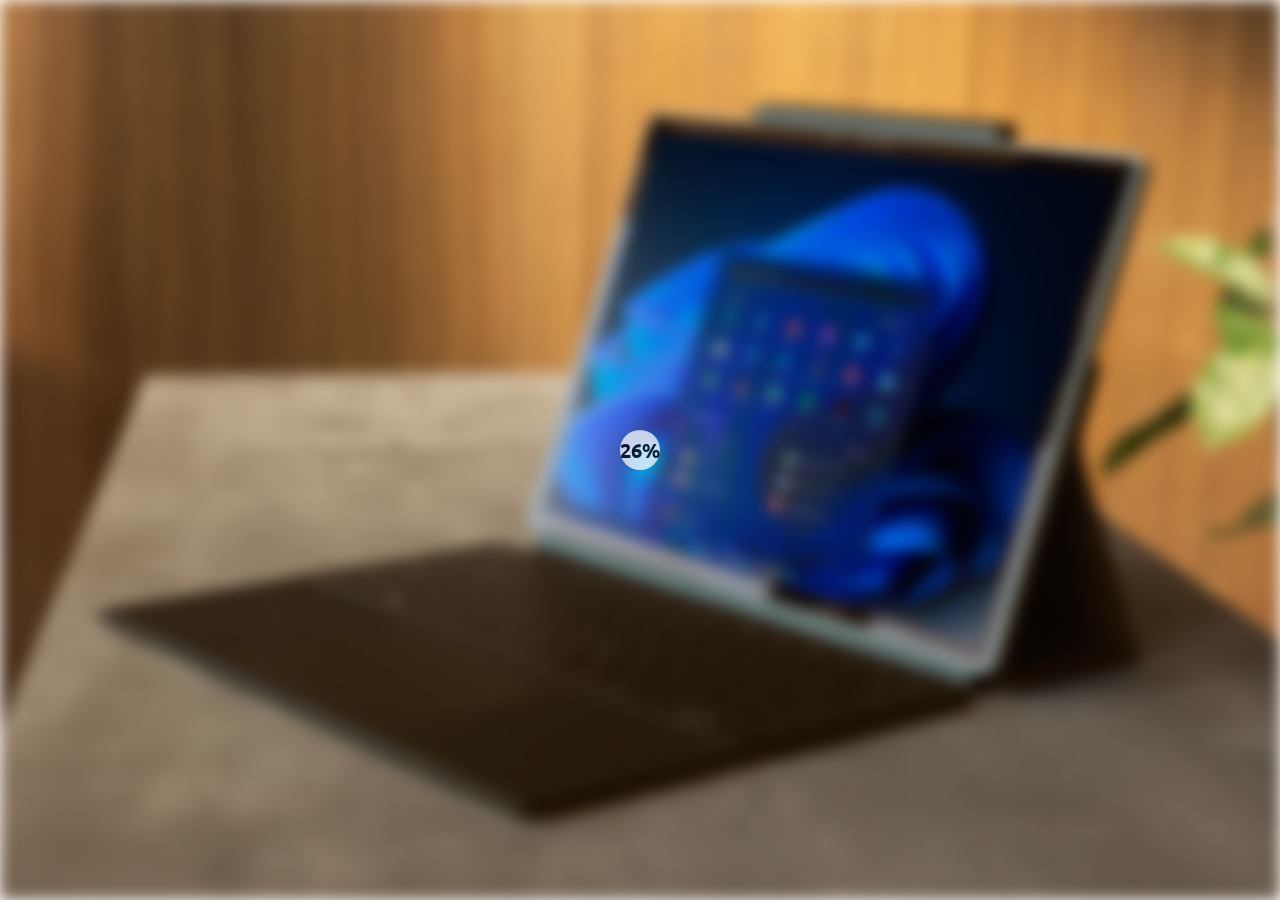
<file: Blurry Loading/index.html>
<!DOCTYPE html>
<html lang="en">
  <head>
    <meta charset="UTF-8" />
    <meta http-equiv="X-UA-Compatible" content="IE=edge" />
    <meta name="viewport" content="width=device-width, initial-scale=1.0" />
    <title>Blurry Loading</title>
    <link rel="preconnect" href="https://fonts.googleapis.com" />
    <link rel="preconnect" href="https://fonts.gstatic.com" crossorigin />
    <link
      href="https://fonts.googleapis.com/css2?family=Ubuntu&display=swap"
      rel="stylesheet"
    />
    <link rel="stylesheet" href="style.css" />
    <script defer src="script.js"></script>
  </head>
  <body>
    <section id="imgSection">
    </section>
    <div id="loading">0%</div>
  </body>
</html>
</file>
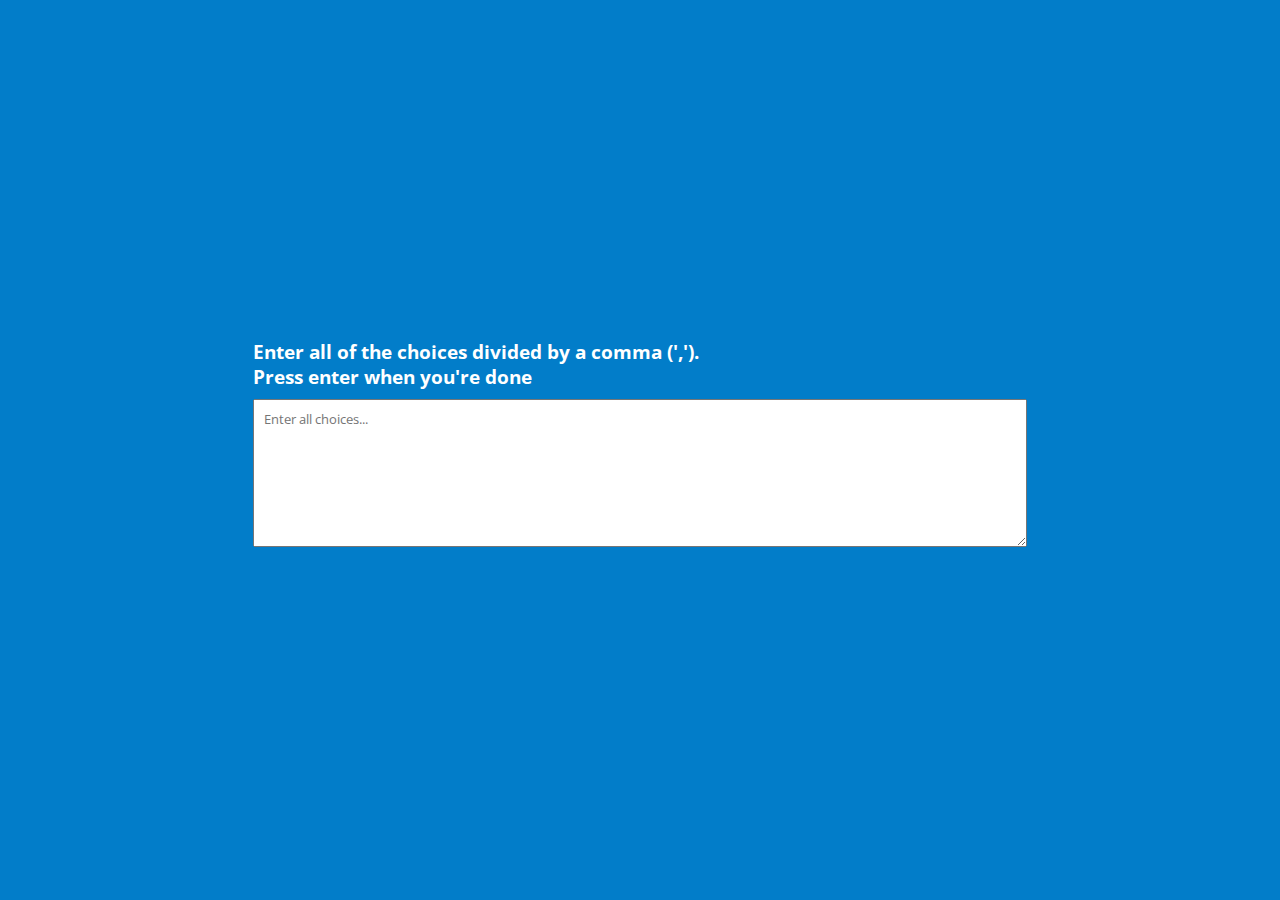
<file: choice-picker/index.html>
<!DOCTYPE html>
<html lang="en">
  <head>
    <meta charset="UTF-8" />
    <meta http-equiv="X-UA-Compatible" content="IE=edge" />
    <meta name="viewport" content="width=device-width, initial-scale=1.0" />
    <title>Choice Picker</title>
    <link rel="stylesheet" href="style.css" />
    <script defer src="script.js"></script>
    <link rel="preconnect" href="https://fonts.googleapis.com" />
    <link rel="preconnect" href="https://fonts.gstatic.com" crossorigin />
    <link
      href="https://fonts.googleapis.com/css2?family=Open+Sans&display=swap"
      rel="stylesheet"
    />
  </head>
  <body>
    <section id="main-section">
      <div id="content">
        <h3>
          Enter all of the choices divided by a comma (','). <br> Press enter when
          you're done
        </h3>
        <textarea
          cols="94"
          rows="7"
          id="textInput"
          placeholder="Enter all choices..."
        ></textarea>
        <div id="choices"></div>
      </div>
    </section>
  </body>
</html>
</file>
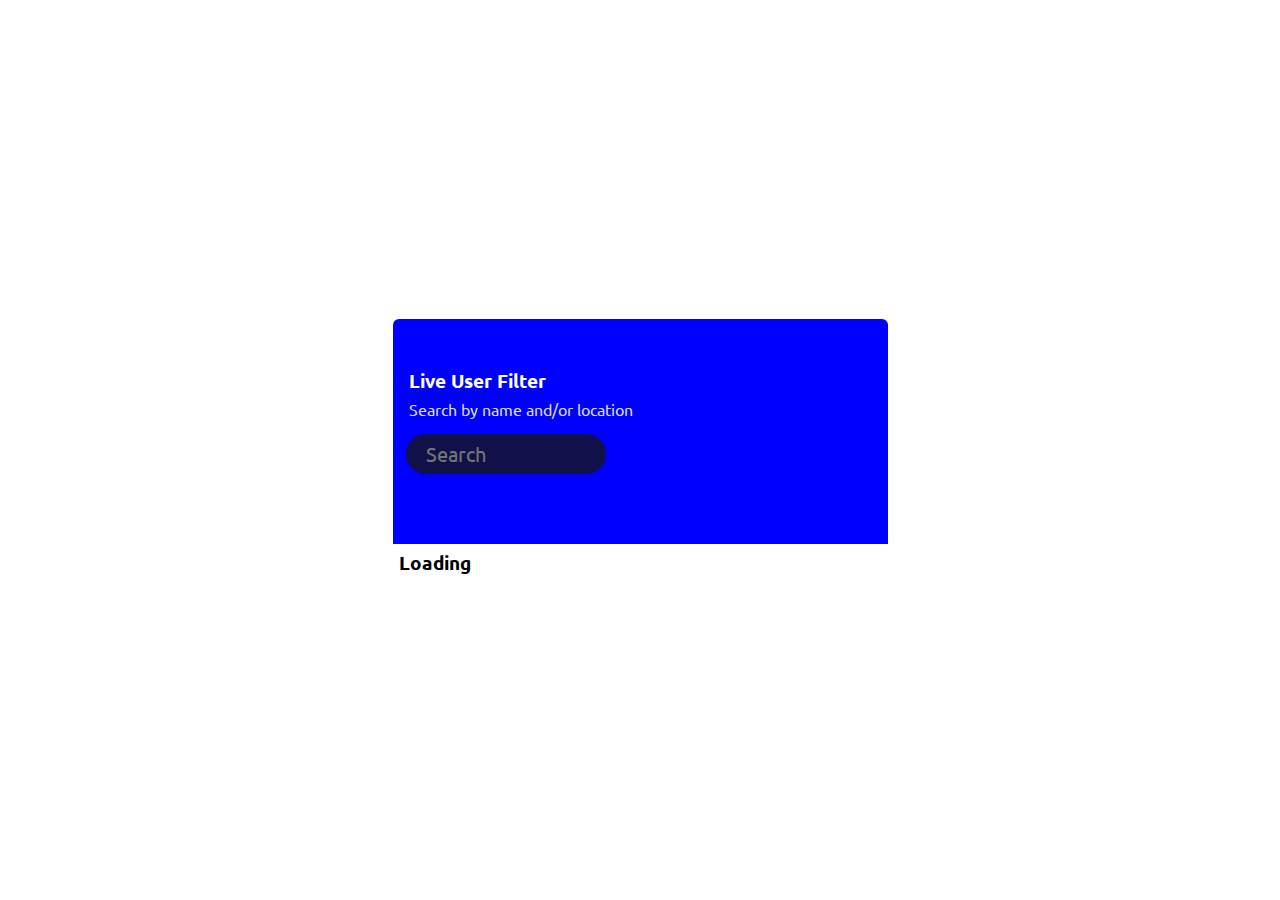
<file: Live User Filter/index.html>
<!DOCTYPE html>
<html lang="en">
<head>
    <meta charset="UTF-8">
    <meta http-equiv="X-UA-Compatible" content="IE=edge">
    <meta name="viewport" content="width=device-width, initial-scale=1.0">
    <title>Live User Filter</title>
    <link rel="preconnect" href="https://fonts.googleapis.com" />
    <link rel="preconnect" href="https://fonts.gstatic.com" crossorigin />
    <link
      href="https://fonts.googleapis.com/css2?family=Ubuntu&display=swap"
      rel="stylesheet"
    />
    <link rel="stylesheet" href="style.css">
    <script defer src="script.js"></script>
</head>
<body>  
  <div id="container">
    <div id="box">
      <h3>Live User Filter</h3>
      <p>Search by name and/or location</p>
      <input type="text" id="searchBar" placeholder="Search">
    </div>
    <div id="users">
      <h3>Loading</h3>
    </div>
  </div>
</body>
</html>
</file>
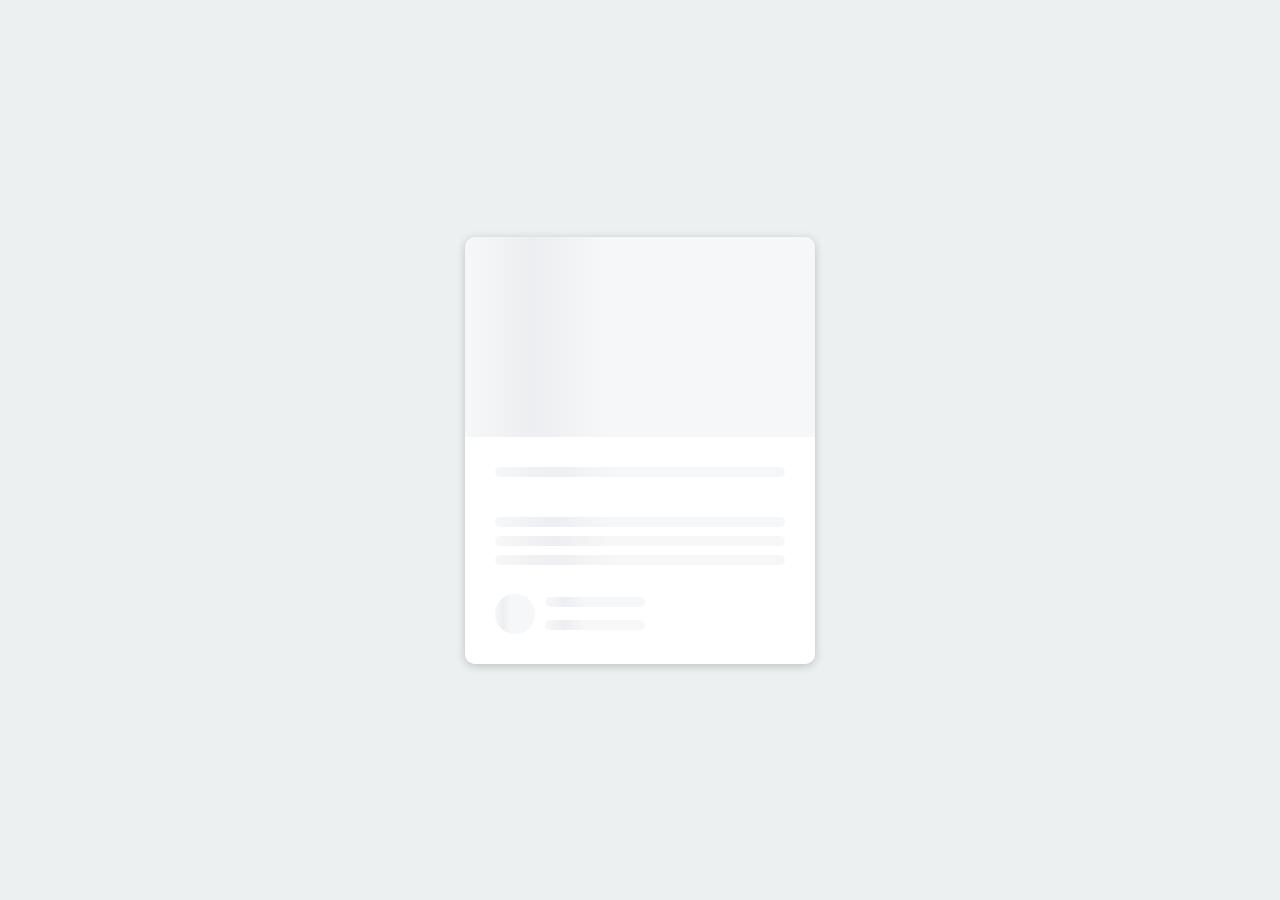
<file: Skeleton Loading/index.html>
<!DOCTYPE html>
<html lang="en">
  <head>
    <meta charset="UTF-8" />
    <meta name="viewport" content="width=device-width, initial-scale=1.0" />
    <link rel="stylesheet" href="style.css" />
    <title>Skeleton Loading</title>
  </head>
  <body>
    <div class="card">
      <div class="card-header animated-bg" id="header">&nbsp;</div>

      <div class="card-content">
        <h3 class="card-title animated-bg animated-bg-text" id="title">
          &nbsp;
        </h3>
        <p class="card-excerpt" id="excerpt">
          &nbsp;
          <span class="animated-bg animated-bg-text">&nbsp;</span>
          <span class="animated-bg animated-bg-text">&nbsp;</span>
          <span class="animated-bg animated-bg-text">&nbsp;</span>
        </p>
        <div class="author">
          <div class="profile-img animated-bg" id="profile_img">&nbsp;</div>
          <div class="author-info">
            <strong class="animated-bg animated-bg-text" id="name"
              >&nbsp;</strong
            >
            <small class="animated-bg animated-bg-text" id="date">&nbsp;</small>
          </div>
        </div>
      </div>
    </div>

    <script src="script.js"></script>
  </body>
</html>
</file>
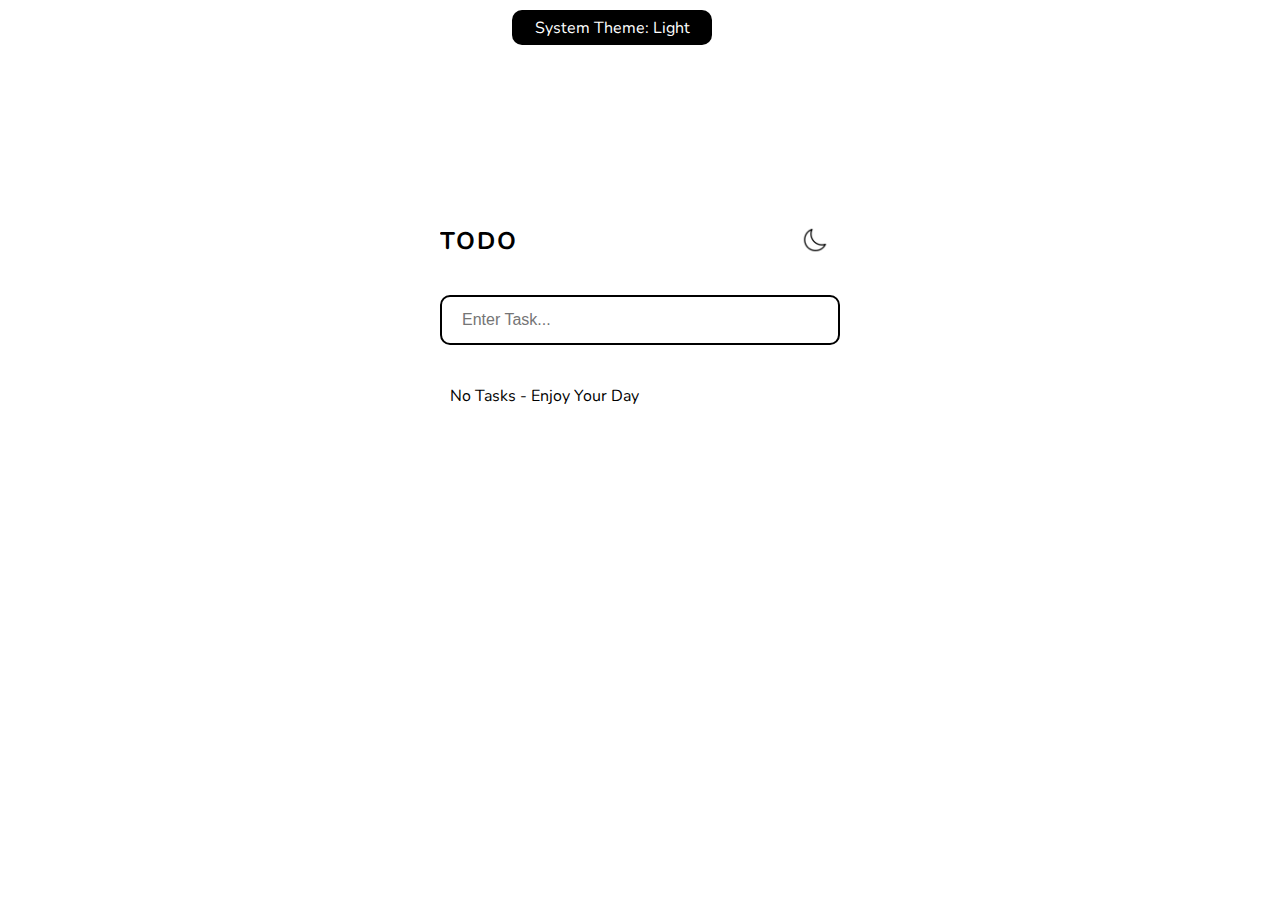
<file: To Do App/index.html>
<!DOCTYPE html>
<html lang="en">
<head>
    <meta charset="UTF-8">
    <meta http-equiv="X-UA-Compatible" content="IE=edge">
    <meta name="viewport" content="width=device-width, initial-scale=1.0">
    <title>To Do App</title>
    <link rel="stylesheet" href="style.css">
    <script defer src="script.js"></script>
    <link rel="preconnect" href="https://fonts.googleapis.com">
    <link rel="preconnect" href="https://fonts.gstatic.com" crossorigin>
    <link href="https://fonts.googleapis.com/css2?family=Nunito&display=swap" rel="stylesheet">
</head>
<body>
<div id="title">
    <h2>TODO</h2>
    <div id="theme">
        <img src="./img/icons8-sun-50 (1).png" alt="Light" id="light">
        <img src="./img/icons8-dark-64.png" alt="Dark" id="dark">
    </div>
</div>

    <input type="text" id="inputBox" placeholder="Enter Task...">

    <div id="tasks">No Tasks - Enjoy Your Day</div>
</body>
</html>
</file>
<file: Blurry Loading/style.css>
*{
    margin: 0;
    padding: 0;
    font-family: 'Ubuntu', sans-serif;
}
body{
    min-height: 100vh;
    min-width: 100vw;
    display: flex;
    justify-content: center;
    align-items: center;
}
#imgSection{
    background-image: url('dell.jpg');
    background-repeat: no-repeat;
    background-size: cover;
    display: flex;
    height: 100vh;
    width: 100vw;
    align-items: center;
    justify-content: center;
    filter: blur(10px);
}
#loading{
    font-weight: bold;
    font-size: 20px;
    background-color: white;
    color: black;
    border-radius: 50%;
    height: 40px;
    width: 40px;
    display: flex;
    align-items: center;
    justify-content: center;
    position: absolute;
    /* filter: blur(1px); */
    opacity: 1;
}
/* 0 - 10px
10 - 9px
20 - 8px
30 - 7px */

/* 10% jump - 1px reduce
1%jump - 0.1px reduce */
</file>
<file: choice-picker/style.css>
*{
    padding: 0;
    margin: 0;
    overflow: hidden;
    font-family: 'Open Sans', sans-serif;
}
body{
    color: white;
    background-color: rgb(2, 125, 201);
    display: flex;
    min-height: 100vh;
    min-width: 100vw;
    align-items: center;
    justify-content: center;
}
#content textarea{
    margin-top: 10px;
    padding: 10px;
}
#choices{
    margin-top: 10px;
    display: flex;
    flex-direction: row;
    flex-wrap: wrap;
}
.btn{
    min-height: 30px;
    min-width: 30px;
    color: white;
    background-color: orange;
    border-radius: 10px;
    padding: 10px;
    text-align: center;
    display: flex;
    justify-content: center;
    align-items: center;
    text-align: center;
    margin-left: 5px;
    margin-top: 5px;
}
.btn-black{
    min-height: 30px;
    min-width: 30px;
    color: white;
    border-radius: 10px;
    padding: 10px;
    text-align: center;
    display: flex;
    justify-content: center;
    align-items: center;
    text-align: center;
    margin-left: 5px;
    margin-top: 5px;
    background-color: black;
}
.btn:hover{
    border: 2px solid orange;
}
textarea:focus{
    outline: none;
}
</file>
<file: Live User Filter/style.css>
*{
    padding: 0;
    margin: 0;
    font-family: 'Ubuntu', sans-serif;
    box-sizing: border-box;
}
body{
    display: flex;
    align-items: center;
    justify-content: center;
    min-height: 100vh;
    min-width: 100vw;
}
#container{
    height: 80vh;
    width: 55vh;
    border-radius: 10px;
    display: flex;
    flex-direction: column;
    align-items: center;
    justify-content: center;
}
#box{
    padding: 6px;
    border-top-left-radius: 6px;
    border-top-right-radius: 6px;
    width: 55vh;
    height: 25vh;
    background-color: blue;
    color: white;
    display: flex;
    flex-direction: column;
    text-align: left;
    justify-content: center;
}
#users{
    padding: 6px;
    border-end-end-radius: 6px;
    border-bottom-left-radius: 6px;
    display: flex;
    flex-direction: column;
    /* justify-content: center; */
    /* align-items: center; */
    max-height: 55vh;
    width: 55vh;
    overflow: auto;
    background-color: white;
}
#box input{
    border-radius: 30px;
    height: 40px;
    width: 200px;
    outline: none;
    border: none;
    font-size: 20px;
    text-align: left;
    padding-left: 20px;
    background-color: rgb(17, 17, 74);
    color: white;
    margin-left: 7px;
}
.userInfoOut{
    display: flex;
    width: 40vh;
    height: 100px;
    margin-left: 20px;
    align-items: center;
    margin-bottom: 8px;
}
.userInfoIn{
    display: flex;
    flex-direction: column;
    justify-content: center;
    height: 100%;
}
.userImage{
    border-radius: 50%;
    height: 50px;
    width: 50px;
    margin-right: 20px;
}
.userName{
    margin-bottom: 4px;
}
.hrule{
    height: 2px;
    margin-top: 5px;
    margin-bottom: 9px;
}
#box h3{
    position: relative;
    top: -20px;
    left: 10px;
}
#box p{
    position: relative;
    top: -15px;
    left: 10px;
    color: gainsboro;
}
.hide{
    display: none;
}
</file>
<file: Skeleton Loading/style.css>
@import url('https://fonts.googleapis.com/css2?family=Roboto:wght@400;700&display=swap');

* {
  box-sizing: border-box;
}

body {
  background-color: #ecf0f1;
  font-family: 'Roboto', sans-serif;
  display: flex;
  align-items: center;
  justify-content: center;
  height: 100vh;
  overflow: hidden;
  margin: 0;
}

img {
  max-width: 100%;
}

.card {
  box-shadow: 0 2px 10px rgba(0, 0, 0, 0.2);
  border-radius: 10px;
  overflow: hidden;
  width: 350px;
}

.card-header {
  height: 200px;
}

.card-header img {
  object-fit: cover;
  height: 100%;
  width: 100%;
}

.card-content {
  background-color: #fff;
  padding: 30px;
}

.card-title {
  height: 20px;
  margin: 0;
}

.card-excerpt {
  color: #777;
  margin: 10px 0 20px;
}

.author {
  display: flex;
}

.profile-img {
  border-radius: 50%;
  overflow: hidden;
  height: 40px;
  width: 40px;
}

.author-info {
  display: flex;
  flex-direction: column;
  justify-content: space-around;
  margin-left: 10px;
  width: 100px;
}

.author-info small {
  color: #aaa;
  margin-top: 5px;
}

.animated-bg {
  background-image: linear-gradient(
    to right,
    #f6f7f8 0%,
    #edeef1 10%,
    #f6f7f8 20%,
    #f6f7f8 100%
  );
  background-size: 200% 100%;
  animation: bgPos 1s linear infinite;
}

.animated-bg-text {
  border-radius: 50px;
  display: inline-block;
  margin: 0;
  height: 10px;
  width: 100%;
}

@keyframes bgPos {
  0% {
    background-position: 50% 0;
  }

  100% {
    background-position: -150% 0;
  }
}
</file>
<file: To Do App/style.css>
*{
    padding: 0;
    margin: 0;
    box-sizing: border-box;
    overflow: hidden;
}
body{
    min-height: 100vh;
    min-width: 100vw;
    display: flex;
    justify-content: center;
    align-items: center;
    flex-direction: column;
    font-family: 'Nunito', sans-serif;
}
#inputBox{
    min-height: 50px;
    width: 400px;
    border-radius: 10px;
    outline: none;
    border: none;
    border: 2px solid black;
    text-align: left;
    padding-left: 20px;
    font-size: 16px;
}
#tasks{
    width: 400px;
    min-height: 300px;
    border-radius: 10px;
    display: flex;
    flex-direction: column;
    padding: 10px;
    margin-top: 30px;
}
.btn{
    height: 30px;
    width: 30px;
    text-align: center;
    font-weight: bold;
    color: white;
    background-color: rebeccapurple;
    border-radius: 5px;
    cursor: pointer;
}
.taskItem{
    display: flex;
    width: 369px;
    height: 50px;
    flex-direction: row;
    justify-content: space-between;
    margin-top: 20px;
}
#title{
    width: 400px;
    height: 70px;
    font-weight: bold;
    letter-spacing: 2px;
    display: flex;
    flex-direction: row;
    justify-content: space-between;
}
img{
    height: 30px;
    width: 30px;
    margin-right: 10px;
    border-radius: 50%;
    cursor: pointer;
}
.message{
    padding: 10px;
    height: 35px;
    width: 200px;
    color: white;
    background-color: black;
    text-align: center;
    position: absolute;
    top: 10px;
    left: 40%;
    border-radius: 10px;
    display: flex;
    justify-content: center;
    align-items: center;
}
@media (prefers-color-scheme: dark){
    body{
        background-color: black;
        color: white;
    }
    .message{
        padding: 10px;
        height: 35px;
        width: 200px;
        color: black;
        background-color: white;
        text-align: center;
        position: absolute;
        top: 10px;
        left: 40%;
        display: flex;
        justify-content: center;
        align-items: center;
    }
}
@media (prefers-color-scheme: light){
    body{
        background-color: white;
        color: black;
    }
}
</file>
